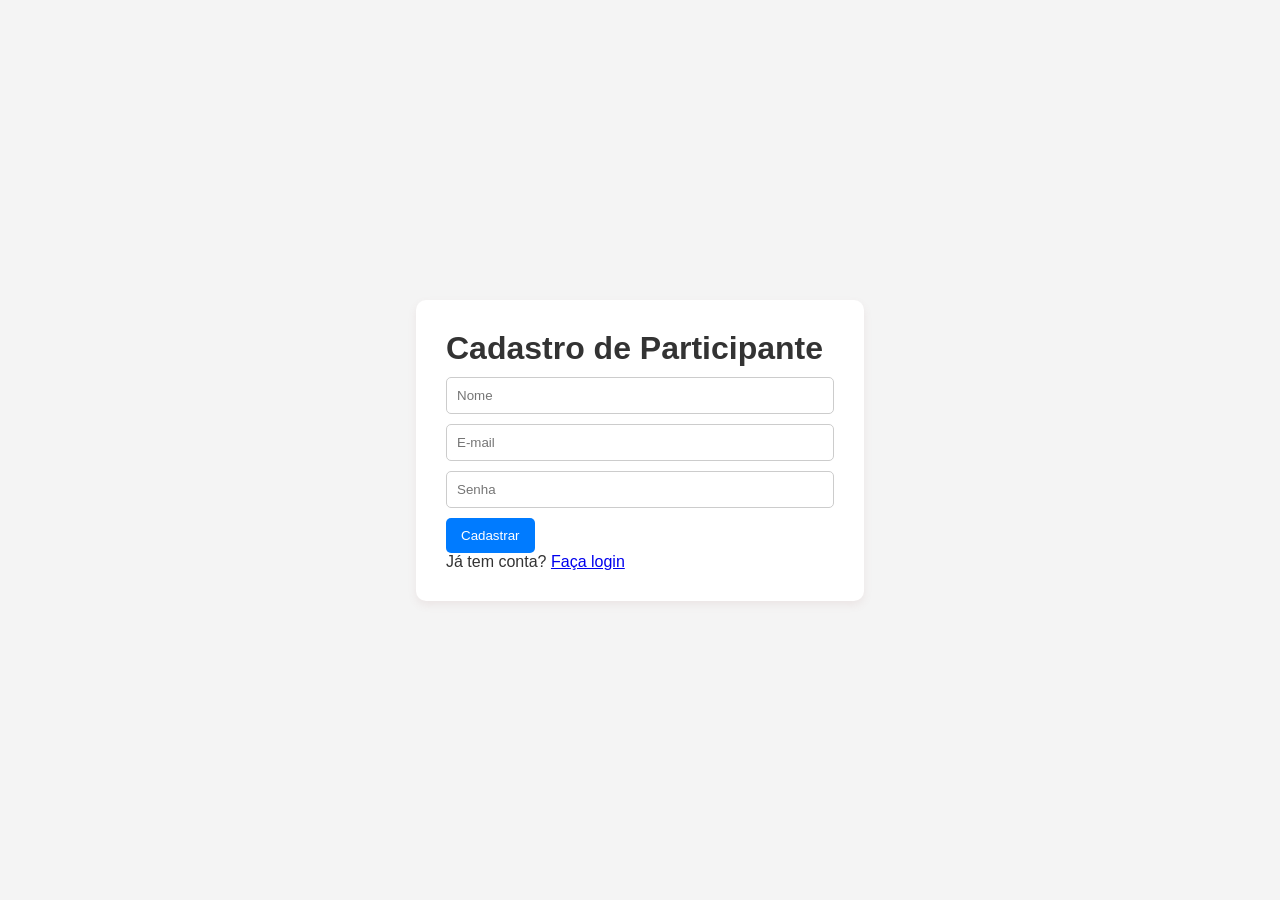
<file: projeto/cadastro.html>
<!DOCTYPE html>
<html lang="pt-BR">
<head>
    <meta charset="UTF-8">
    <meta name="viewport" content="width=device-width, initial-scale=1.0">
    <title>Cadastro - Plataforma de Eventos</title>
    <link rel="stylesheet" href="style.css">
</head>
<body class="body-login">
    <div class="login-container">
        <form action="dashboard.html">
            <h1>Cadastro de Participante</h1>
            <input type="text" placeholder="Nome" required>
            <input type="email" placeholder="E-mail" required>
            <input type="password" placeholder="Senha" required>
            <button type="submit">Cadastrar</button>
            <p>Já tem conta? <a href="login.html">Faça login</a></p>
        </form>
    </div>
</body>
</html>
</file>
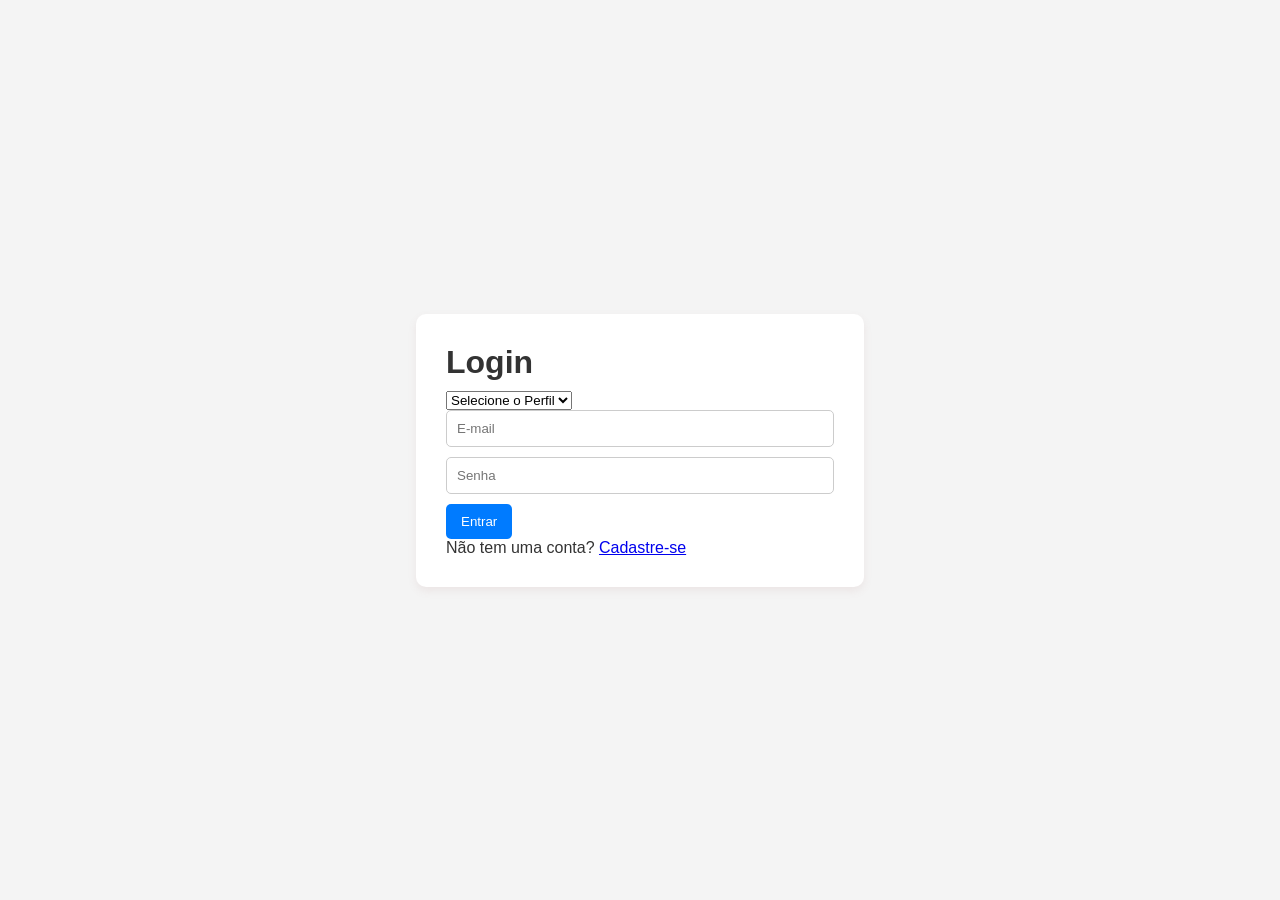
<file: projeto/login.html>
<!DOCTYPE html>
<html lang="pt-BR">
<head>
    <meta charset="UTF-8">
    <meta name="viewport" content="width=device-width, initial-scale=1.0">
    <title>Login - Plataforma de Eventos</title>
    <link rel="stylesheet" href="style.css">
</head>
<body class="body-login">
    <div class="login-container">
        <form action="dashboard.html">
            <h1>Login</h1>
            <select name="perfil" required>
                <option value="">Selecione o Perfil</option>
                <option value="admin">Admin</option>
                <option value="organizador">Organizador</option>
                <option value="participante">Participante</option>
            </select>
            <input type="email" placeholder="E-mail" required>
            <input type="password" placeholder="Senha" required>
            <button type="submit">Entrar</button>
            <p>Não tem uma conta? <a href="cadastro.html">Cadastre-se</a></p>
        </form>
    </div>
</body>
</html>
</file>
<file: projeto/style.css>
/* Constantes de cores */
:root {
    --color-primary: #007BFF;
    --color-primary-dark: #0056b3;
    --color-background: #f4f4f4;
    --color-text: #333;
    --color-white: #ffffff;
    --color-border: #ccc;
}

* {
    margin: 0;
    padding: 0;
    box-sizing: border-box;
}

body {
    font-family: Arial, Helvetica, sans-serif;
    background-color: var(--color-background);
    color: var(--color-text);
}



h1,
h2,
h3 {
    color: var(--color-text);
    margin-bottom: 10px;
}

button {
    background-color: var(--color-primary);
    color: var(--color-white);
    border: none;
    padding: 10px 15px;
    border-radius: 5px;
    cursor: pointer;
    transition: 0.3s;
}

button:hover {
    background-color: var(--color-primary-dark);
}

input,
textarea {
    width: 100%;
    padding: 10px;
    border: 1px solid var(--color-border);
    border-radius: 5px;
    margin-bottom: 10px;
}

.header {
    display: flex;
    flex-direction: row;
    justify-content: space-between;
    width: 80%;
    margin: auto;
    padding: 20px;
}

.body-login {
    display: flex;
    justify-content: center;
    align-items: center;
    height: 100vh;
    background-color: #f4f4f4;
}

.login-container {
    background: white;
    padding: 30px;
    width: 100%;
    max-width: 35%;
    border-radius: 10px;
    box-shadow: 0 4px 8px rgba(167, 105, 105, 0.1);
}
</file>
